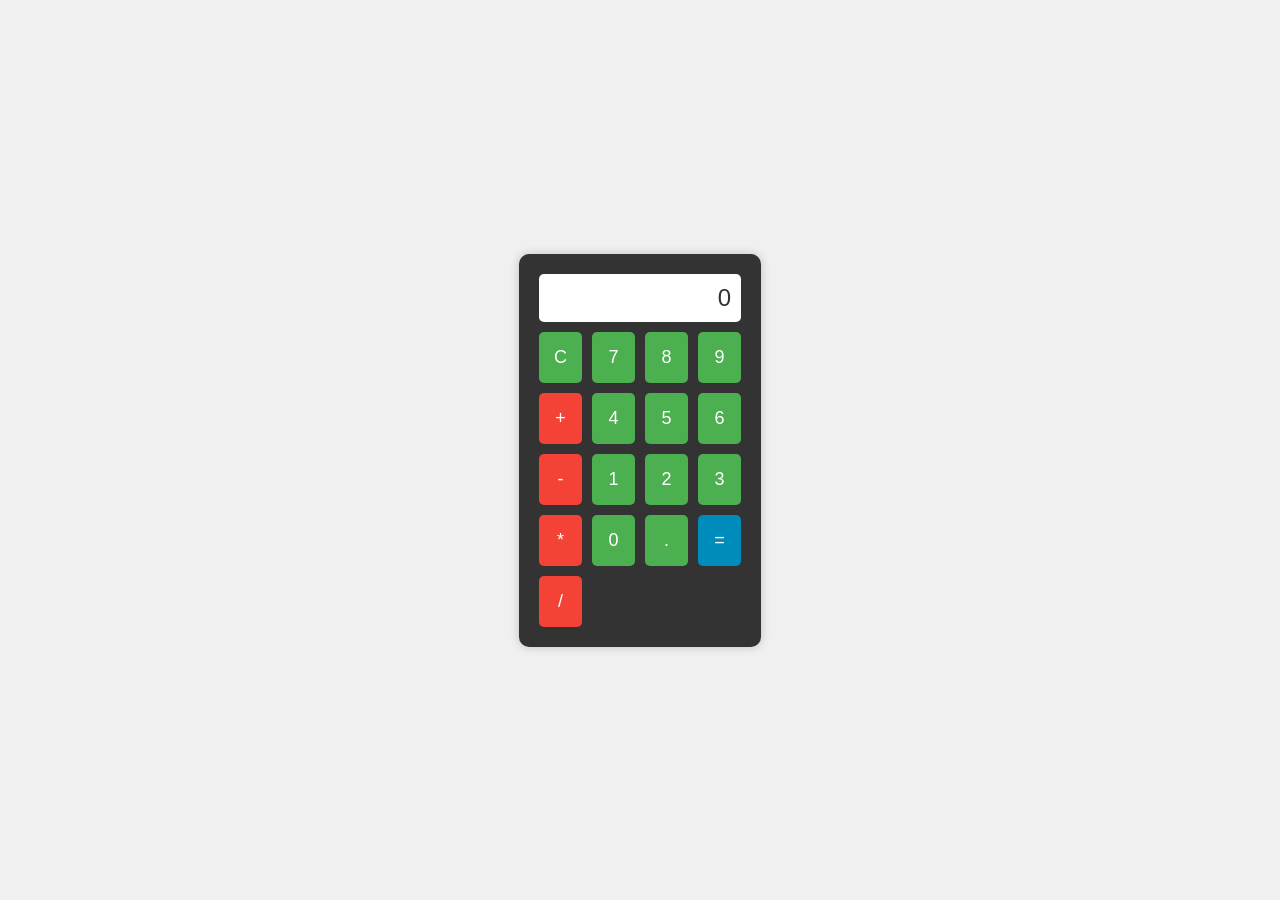
<file: calcultor.html>
<!DOCTYPE html>
<html lang="en">
<head>
    <meta charset="UTF-8">
    <meta name="viewport" content="width=device-width, initial-scale=1.0">
    <title>Basic Calculator</title>
    <style>
        /* CSS will go here */
    </style>
</head>
<body>
    <div class="calculator">
        <div class="display" id="display">0</div>
        <div class="buttons">
            <button onclick="clearDisplay()">C</button>
            <button onclick="appendToDisplay('7')">7</button>
            <button onclick="appendToDisplay('8')">8</button>
            <button onclick="appendToDisplay('9')">9</button>
            <button class="operator" onclick="appendToDisplay('+')">+</button>
            <button onclick="appendToDisplay('4')">4</button>
            <button onclick="appendToDisplay('5')">5</button>
            <button onclick="appendToDisplay('6')">6</button>
            <button class="operator" onclick="appendToDisplay('-')">-</button>
            <button onclick="appendToDisplay('1')">1</button>
            <button onclick="appendToDisplay('2')">2</button>
            <button onclick="appendToDisplay('3')">3</button>
            <button class="operator" onclick="appendToDisplay('*')">*</button>
            <button onclick="appendToDisplay('0')">0</button>
            <button onclick="appendToDisplay('.')">.</button>
            <button class="equals" onclick="calculate()">=</button>
            <button class="operator" onclick="appendToDisplay('/')">/</button>
        </div>
    </div>

    <script>
        // JavaScript will go here
    </script>
</body>
</html>

<!-- CSS -->
<style>
    body {
        display: flex;
        justify-content: center;
        align-items: center;
        height: 100vh;
        margin: 0;
        font-family: Arial, sans-serif;
        background-color: #f0f0f0;
    }
    .calculator {
        background-color: #333;
        border-radius: 10px;
        padding: 20px;
        box-shadow: 0 0 10px rgba(0,0,0,0.2);
    }
    .display {
        background-color: #fff;
        color: #333;
        font-size: 24px;
        padding: 10px;
        text-align: right;
        margin-bottom: 10px;
        border-radius: 5px;
    }
    .buttons {
        display: grid;
        grid-template-columns: repeat(4, 1fr);
        gap: 10px;
    }
    button {
        background-color: #4CAF50;
        border: none;
        color: white;
        padding: 15px;
        text-align: center;
        text-decoration: none;
        font-size: 18px;
        cursor: pointer;
        border-radius: 5px;
        transition: background-color 0.3s;
    }
    button:hover {
        background-color: #45a049;
    }
    .operator {
        background-color: #f44336;
    }
    .operator:hover {
        background-color: #da190b;
    }
    .equals {
        background-color: #008CBA;
    }
    .equals:hover {
        background-color: #007a9e;
    }
</style>

<!-- JavaScript -->
<script>
    let displayValue = '0';

    function updateDisplay() {
        document.getElementById('display').innerText = displayValue;
    }

    function appendToDisplay(value) {
        if (displayValue === '0' && value !== '.') {
            displayValue = value;
        } else {
            displayValue += value;
        }
        updateDisplay();
    }

    function clearDisplay() {
        displayValue = '0';
        updateDisplay();
    }

    function calculate() {
        try {
            displayValue = eval(displayValue).toString();
            updateDisplay();
        } catch (error) {
            displayValue = 'Error';
            updateDisplay();
        }
    }
</script>
</file>
